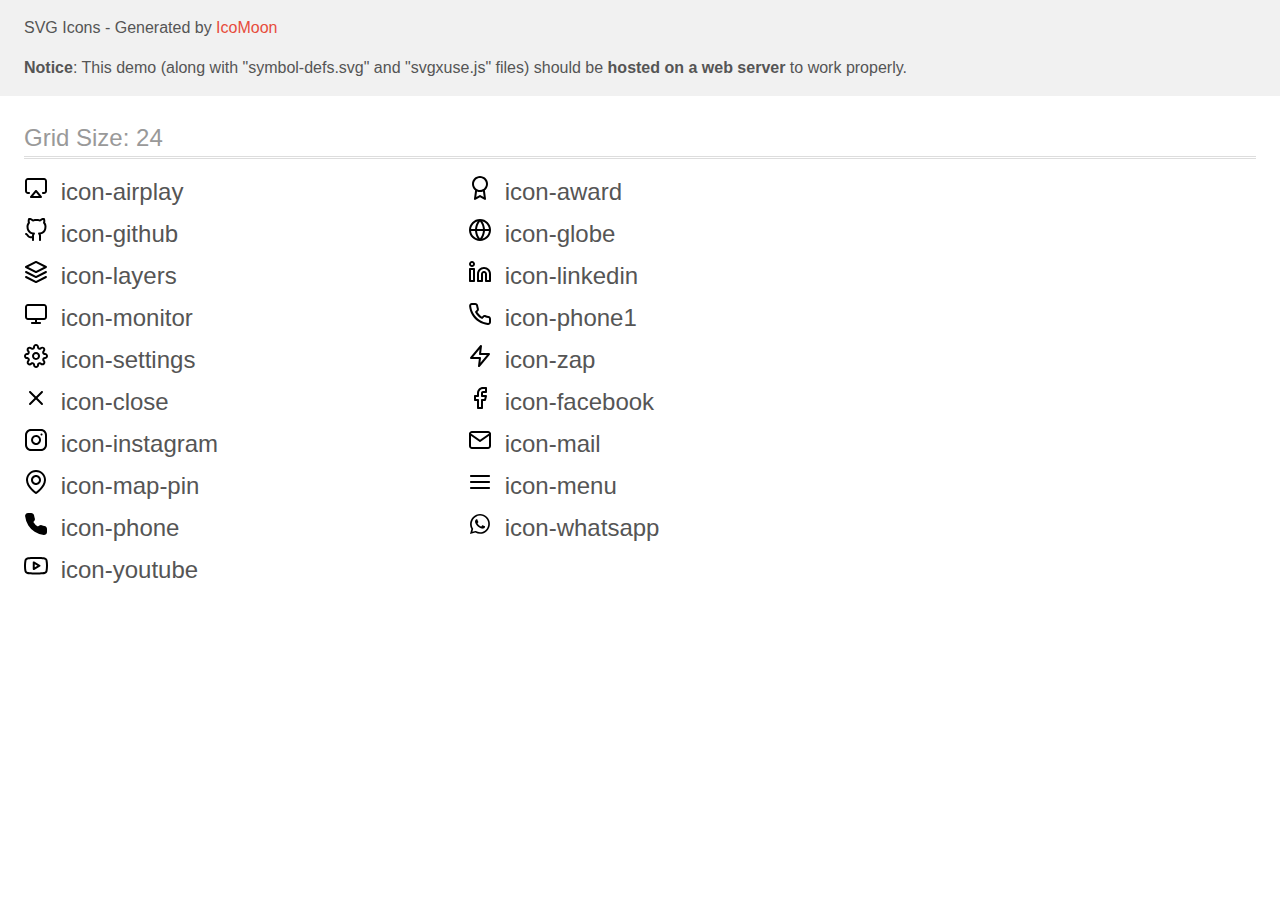
<file: assets/demo-external-svg.html>
<!doctype html>
<html>
<head>
    <title>IcoMoon - SVG Icons</title>
    <meta charset="utf-8">
    <meta name="viewport" content="width=device-width, initial-scale=1">
    <link rel="stylesheet" href="demo-files/demo.css">
    <link rel="stylesheet" href="style.css">
</head>
<body>
<header class="bgc1 clearfix">
<div class="mhl">
    <p>SVG Icons - Generated by <a href="https://icomoon.io/app">IcoMoon</a></p><p><strong>Notice</strong>: This demo (along with "symbol-defs.svg" and "svgxuse.js" files) should be <b>hosted on a web server</b> to work properly.</p>
</div>
</header>
    <div class="clearfix mhl ptl">
        <h1 class="mvm mtn fgc1">Grid Size: 24</h1>
        <div class="glyph fs1">
            <div class="clearfix pbs">
                <svg class="icon icon-airplay"><use xlink:href="symbol-defs.svg#icon-airplay"></use></svg><span class="name"> icon-airplay</span>
            </div>
        </div>
        <div class="glyph fs1">
            <div class="clearfix pbs">
                <svg class="icon icon-award"><use xlink:href="symbol-defs.svg#icon-award"></use></svg><span class="name"> icon-award</span>
            </div>
        </div>
        <div class="glyph fs1">
            <div class="clearfix pbs">
                <svg class="icon icon-github"><use xlink:href="symbol-defs.svg#icon-github"></use></svg><span class="name"> icon-github</span>
            </div>
        </div>
        <div class="glyph fs1">
            <div class="clearfix pbs">
                <svg class="icon icon-globe"><use xlink:href="symbol-defs.svg#icon-globe"></use></svg><span class="name"> icon-globe</span>
            </div>
        </div>
        <div class="glyph fs1">
            <div class="clearfix pbs">
                <svg class="icon icon-layers"><use xlink:href="symbol-defs.svg#icon-layers"></use></svg><span class="name"> icon-layers</span>
            </div>
        </div>
        <div class="glyph fs1">
            <div class="clearfix pbs">
                <svg class="icon icon-linkedin"><use xlink:href="symbol-defs.svg#icon-linkedin"></use></svg><span class="name"> icon-linkedin</span>
            </div>
        </div>
        <div class="glyph fs1">
            <div class="clearfix pbs">
                <svg class="icon icon-monitor"><use xlink:href="symbol-defs.svg#icon-monitor"></use></svg><span class="name"> icon-monitor</span>
            </div>
        </div>
        <div class="glyph fs1">
            <div class="clearfix pbs">
                <svg class="icon icon-phone1"><use xlink:href="symbol-defs.svg#icon-phone1"></use></svg><span class="name"> icon-phone1</span>
            </div>
        </div>
        <div class="glyph fs1">
            <div class="clearfix pbs">
                <svg class="icon icon-settings"><use xlink:href="symbol-defs.svg#icon-settings"></use></svg><span class="name"> icon-settings</span>
            </div>
        </div>
        <div class="glyph fs1">
            <div class="clearfix pbs">
                <svg class="icon icon-zap"><use xlink:href="symbol-defs.svg#icon-zap"></use></svg><span class="name"> icon-zap</span>
            </div>
        </div>
        <div class="glyph fs1">
            <div class="clearfix pbs">
                <svg class="icon icon-close"><use xlink:href="symbol-defs.svg#icon-close"></use></svg><span class="name"> icon-close</span>
            </div>
        </div>
        <div class="glyph fs1">
            <div class="clearfix pbs">
                <svg class="icon icon-facebook"><use xlink:href="symbol-defs.svg#icon-facebook"></use></svg><span class="name"> icon-facebook</span>
            </div>
        </div>
        <div class="glyph fs1">
            <div class="clearfix pbs">
                <svg class="icon icon-instagram"><use xlink:href="symbol-defs.svg#icon-instagram"></use></svg><span class="name"> icon-instagram</span>
            </div>
        </div>
        <div class="glyph fs1">
            <div class="clearfix pbs">
                <svg class="icon icon-mail"><use xlink:href="symbol-defs.svg#icon-mail"></use></svg><span class="name"> icon-mail</span>
            </div>
        </div>
        <div class="glyph fs1">
            <div class="clearfix pbs">
                <svg class="icon icon-map-pin"><use xlink:href="symbol-defs.svg#icon-map-pin"></use></svg><span class="name"> icon-map-pin</span>
            </div>
        </div>
        <div class="glyph fs1">
            <div class="clearfix pbs">
                <svg class="icon icon-menu"><use xlink:href="symbol-defs.svg#icon-menu"></use></svg><span class="name"> icon-menu</span>
            </div>
        </div>
        <div class="glyph fs1">
            <div class="clearfix pbs">
                <svg class="icon icon-phone"><use xlink:href="symbol-defs.svg#icon-phone"></use></svg><span class="name"> icon-phone</span>
            </div>
        </div>
        <div class="glyph fs1">
            <div class="clearfix pbs">
                <svg class="icon icon-whatsapp"><use xlink:href="symbol-defs.svg#icon-whatsapp"></use></svg><span class="name"> icon-whatsapp</span>
            </div>
        </div>
        <div class="glyph fs1">
            <div class="clearfix pbs">
                <svg class="icon icon-youtube"><use xlink:href="symbol-defs.svg#icon-youtube"></use></svg><span class="name"> icon-youtube</span>
            </div>
        </div>
  </div>
<script defer src="svgxuse.js"></script>
</body>
</html>
</file>
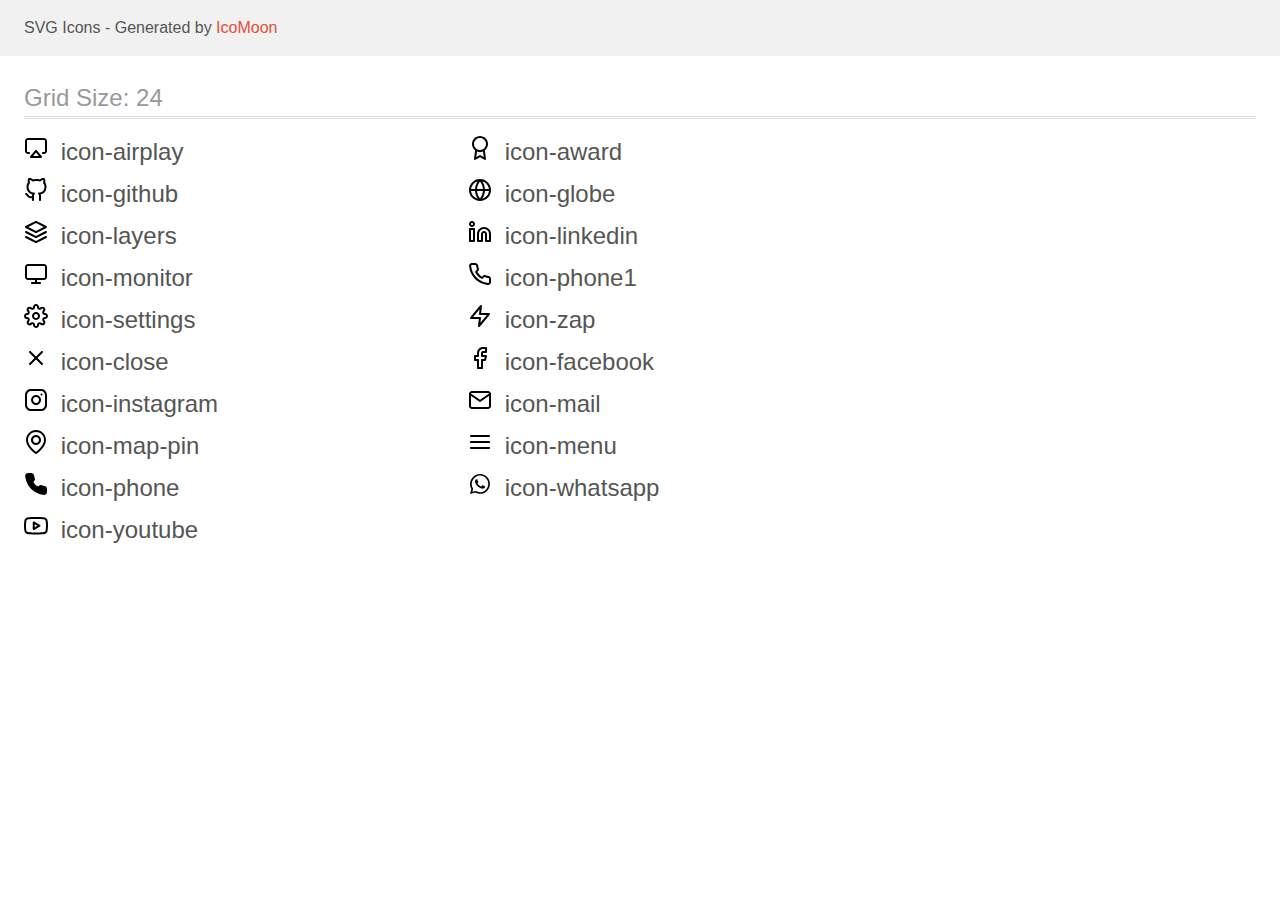
<file: assets/demo.html>
<!doctype html>
<html>
<head>
    <title>IcoMoon - SVG Icons</title>
    <meta charset="utf-8">
    <meta name="viewport" content="width=device-width, initial-scale=1">
    <link rel="stylesheet" href="demo-files/demo.css">
    <link rel="stylesheet" href="style.css">
</head>
<body>
<svg aria-hidden="true" style="position: absolute; width: 0; height: 0; overflow: hidden;" version="1.1" xmlns="http://www.w3.org/2000/svg" xmlns:xlink="http://www.w3.org/1999/xlink">
<defs>
<symbol id="icon-airplay" viewBox="0 0 24 24">
<path d="M5 16h-1c-0.276 0-0.525-0.111-0.707-0.293s-0.293-0.431-0.293-0.707v-10c0-0.276 0.111-0.525 0.293-0.707s0.431-0.293 0.707-0.293h16c0.276 0 0.525 0.111 0.707 0.293s0.293 0.431 0.293 0.707v10c0 0.276-0.111 0.525-0.293 0.707s-0.431 0.293-0.707 0.293h-1c-0.552 0-1 0.448-1 1s0.448 1 1 1h1c0.828 0 1.58-0.337 2.121-0.879s0.879-1.293 0.879-2.121v-10c0-0.828-0.337-1.58-0.879-2.121s-1.293-0.879-2.121-0.879h-16c-0.828 0-1.58 0.337-2.121 0.879s-0.879 1.293-0.879 2.121v10c0 0.828 0.337 1.58 0.879 2.121s1.293 0.879 2.121 0.879h1c0.552 0 1-0.448 1-1s-0.448-1-1-1zM12.768 14.36c-0.035-0.043-0.079-0.087-0.128-0.128-0.424-0.354-1.055-0.296-1.408 0.128l-5 6c-0.144 0.172-0.232 0.396-0.232 0.64 0 0.552 0.448 1 1 1h10c0.225 0.001 0.453-0.075 0.64-0.232 0.424-0.354 0.482-0.984 0.128-1.408zM12 16.562l2.865 3.438h-5.73z"></path>
</symbol>
<symbol id="icon-award" viewBox="0 0 24 24">
<path d="M14.986 15.424l0.75 5.652-3.221-1.933c-0.311-0.184-0.703-0.196-1.029 0l-3.221 1.933 0.751-5.651c0.921 0.371 1.929 0.575 2.984 0.575s2.063-0.205 2.986-0.576zM15.332 12.991c-0.058 0.030-0.113 0.065-0.163 0.105-0.92 0.573-2.005 0.904-3.169 0.904-1.657 0-3.156-0.67-4.243-1.757s-1.757-2.586-1.757-4.243 0.67-3.156 1.757-4.243 2.586-1.757 4.243-1.757 3.156 0.67 4.243 1.757 1.757 2.586 1.757 4.243-0.67 3.156-1.757 4.243c-0.278 0.278-0.583 0.529-0.911 0.748zM7.14 14.355l-1.131 8.513c-0.073 0.547 0.312 1.050 0.86 1.123 0.234 0.031 0.461-0.022 0.646-0.134l4.485-2.691 4.486 2.691c0.474 0.284 1.088 0.131 1.372-0.343 0.122-0.203 0.163-0.431 0.134-0.646l-1.13-8.515c0.28-0.215 0.546-0.448 0.795-0.697 1.446-1.446 2.343-3.447 2.343-5.656s-0.897-4.21-2.343-5.657-3.448-2.343-5.657-2.343-4.21 0.897-5.657 2.343-2.343 3.448-2.343 5.657 0.897 4.21 2.343 5.657c0.25 0.25 0.516 0.483 0.796 0.698z"></path>
</symbol>
<symbol id="icon-github" viewBox="0 0 24 24">
<path d="M8.713 18.042c-1.268 0.38-2.060 0.335-2.583 0.17-0.231-0.073-0.431-0.176-0.614-0.302-0.411-0.284-0.727-0.675-1.119-1.172-0.356-0.451-0.85-1.107-1.551-1.476-0.185-0.098-0.386-0.177-0.604-0.232-0.536-0.134-1.079 0.192-1.213 0.728s0.192 1.079 0.728 1.213c0.074 0.023 0.155 0.060 0.155 0.060 0.252 0.133 0.487 0.404 0.914 0.946 0.366 0.464 0.856 1.098 1.553 1.579 0.332 0.229 0.711 0.426 1.149 0.564 1.015 0.321 2.236 0.296 3.76-0.162 0.529-0.159 0.829-0.716 0.67-1.245s-0.716-0.829-1.245-0.67zM17 22v-3.792c0.052-0.684-0.056-1.343-0.292-1.942 0.777-0.171 1.563-0.427 2.297-0.823 2.083-1.124 3.496-3.242 3.496-6.923 0-1.503-0.516-2.887-1.379-3.981 0.355-1.345 0.226-2.726-0.293-3.933-0.122-0.283-0.359-0.482-0.634-0.564-0.357-0.106-1.732-0.309-4.373 1.362-2.273-0.541-4.557-0.509-6.646-0.002-2.639-1.669-4.013-1.466-4.37-1.36-0.296 0.088-0.521 0.3-0.635 0.565-0.554 1.292-0.624 2.672-0.292 3.932-0.93 1.178-1.387 2.601-1.379 4.017 0 3.622 1.389 5.723 3.441 6.859 0.752 0.416 1.56 0.685 2.357 0.867-0.185 0.468-0.286 0.961-0.304 1.456-0.005 0.141-0.003 0.283 0.005 0.424l0.001 3.838c0 0.552 0.448 1 1 1s1-0.448 1-1v-3.87c0-0.021-0.001-0.045-0.002-0.069-0.006-0.084-0.007-0.168-0.004-0.252 0.020-0.568 0.241-1.126 0.665-1.564 0.145-0.149 0.246-0.347 0.274-0.572 0.068-0.548-0.321-1.048-0.869-1.116-0.34-0.042-0.677-0.094-1.006-0.159-0.79-0.156-1.518-0.385-2.147-0.733-1.305-0.723-2.391-2.071-2.41-5.042 0.013-1.241 0.419-2.319 1.224-3.165 0.257-0.273 0.35-0.671 0.212-1.040-0.28-0.748-0.341-1.58-0.14-2.392 0.491 0.107 1.354 0.416 2.647 1.282 0.235 0.157 0.533 0.214 0.825 0.133 1.997-0.557 4.242-0.602 6.47 0.002 0.271 0.073 0.569 0.033 0.818-0.135 1.293-0.866 2.156-1.175 2.647-1.282 0.189 0.766 0.157 1.595-0.141 2.392-0.129 0.352-0.058 0.755 0.213 1.040 0.758 0.795 1.224 1.872 1.224 3.060 0 3.075-1.114 4.445-2.445 5.163-0.623 0.336-1.343 0.555-2.123 0.7-0.322 0.060-0.651 0.106-0.983 0.143-0.21 0.023-0.418 0.114-0.584 0.275-0.397 0.384-0.408 1.017-0.024 1.414 0.067 0.070 0.13 0.143 0.188 0.22 0.34 0.449 0.521 1.015 0.474 1.617 0 0.024-0.001 0.051-0.003 0.078v3.872c0 0.552 0.448 1 1 1s1-0.448 1-1z"></path>
</symbol>
<symbol id="icon-globe" viewBox="0 0 24 24">
<path d="M16.951 11c-0.214-2.69-1.102-5.353-2.674-7.71 1.57 0.409 2.973 1.232 4.087 2.346 1.408 1.408 2.351 3.278 2.581 5.364zM14.279 20.709c1.483-2.226 2.437-4.853 2.669-7.709h3.997c-0.23 2.086-1.173 3.956-2.581 5.364-1.113 1.113-2.516 1.936-4.085 2.345zM7.049 13c0.214 2.69 1.102 5.353 2.674 7.71-1.57-0.409-2.973-1.232-4.087-2.346-1.408-1.408-2.351-3.278-2.581-5.364zM9.721 3.291c-1.482 2.226-2.436 4.853-2.669 7.709h-3.997c0.23-2.086 1.173-3.956 2.581-5.364 1.114-1.113 2.516-1.936 4.085-2.345zM12.004 1c0 0 0 0 0 0-3.044 0.001-5.794 1.233-7.782 3.222-1.99 1.989-3.222 4.741-3.222 7.778s1.232 5.789 3.222 7.778c1.988 1.989 4.738 3.221 7.774 3.222 0 0 0 0 0 0 3.044-0.001 5.793-1.233 7.782-3.222 1.99-1.989 3.222-4.741 3.222-7.778s-1.232-5.789-3.222-7.778c-1.988-1.989-4.738-3.221-7.774-3.222zM14.946 13c-0.252 2.788-1.316 5.36-2.945 7.451-1.729-2.221-2.706-4.818-2.945-7.451zM11.999 3.549c1.729 2.221 2.706 4.818 2.945 7.451h-5.89c0.252-2.788 1.316-5.36 2.945-7.451z"></path>
</symbol>
<symbol id="icon-layers" viewBox="0 0 24 24">
<path d="M12 3.118l7.764 3.882-7.764 3.882-7.764-3.882zM11.553 1.106l-10 5c-0.494 0.247-0.694 0.847-0.447 1.341 0.101 0.203 0.261 0.356 0.447 0.447l10 5c0.292 0.146 0.62 0.136 0.894 0l10-5c0.494-0.247 0.694-0.848 0.447-1.342-0.101-0.202-0.262-0.355-0.447-0.447l-10-5c-0.292-0.146-0.62-0.136-0.894 0zM1.553 17.894l10 5c0.292 0.146 0.62 0.136 0.894 0l10-5c0.494-0.247 0.694-0.848 0.447-1.342s-0.848-0.694-1.342-0.447l-9.552 4.777-9.553-4.776c-0.494-0.247-1.095-0.047-1.342 0.447s-0.047 1.095 0.447 1.342zM1.553 12.894l10 5c0.292 0.146 0.62 0.136 0.894 0l10-5c0.494-0.247 0.694-0.848 0.447-1.342s-0.848-0.694-1.342-0.447l-9.552 4.777-9.553-4.776c-0.494-0.247-1.095-0.047-1.342 0.447s-0.047 1.095 0.447 1.342z"></path>
</symbol>
<symbol id="icon-linkedin" viewBox="0 0 24 24">
<path d="M16 7c-1.933 0-3.684 0.785-4.95 2.050s-2.050 3.017-2.050 4.95v7c0 0.552 0.448 1 1 1h4c0.552 0 1-0.448 1-1v-7c0-0.276 0.111-0.525 0.293-0.707s0.431-0.293 0.707-0.293 0.525 0.111 0.707 0.293 0.293 0.431 0.293 0.707v7c0 0.552 0.448 1 1 1h4c0.552 0 1-0.448 1-1v-7c0-1.933-0.785-3.684-2.050-4.95s-3.017-2.050-4.95-2.050zM16 9c1.381 0 2.63 0.559 3.536 1.464s1.464 2.155 1.464 3.536v6h-2v-6c0-0.828-0.337-1.58-0.879-2.121s-1.293-0.879-2.121-0.879-1.58 0.337-2.121 0.879-0.879 1.293-0.879 2.121v6h-2v-6c0-1.381 0.559-2.63 1.464-3.536s2.155-1.464 3.536-1.464zM2 8c-0.552 0-1 0.448-1 1v12c0 0.552 0.448 1 1 1h4c0.552 0 1-0.448 1-1v-12c0-0.552-0.448-1-1-1zM3 10h2v10h-2zM7 4c0-0.828-0.337-1.58-0.879-2.121s-1.293-0.879-2.121-0.879-1.58 0.337-2.121 0.879-0.879 1.293-0.879 2.121 0.337 1.58 0.879 2.121 1.293 0.879 2.121 0.879 1.58-0.337 2.121-0.879 0.879-1.293 0.879-2.121zM5 4c0 0.276-0.111 0.525-0.293 0.707s-0.431 0.293-0.707 0.293-0.525-0.111-0.707-0.293-0.293-0.431-0.293-0.707 0.111-0.525 0.293-0.707 0.431-0.293 0.707-0.293 0.525 0.111 0.707 0.293 0.293 0.431 0.293 0.707z"></path>
</symbol>
<symbol id="icon-monitor" viewBox="0 0 24 24">
<path d="M12 16h-8c-0.276 0-0.525-0.111-0.707-0.293s-0.293-0.431-0.293-0.707v-10c0-0.276 0.111-0.525 0.293-0.707s0.431-0.293 0.707-0.293h16c0.276 0 0.525 0.111 0.707 0.293s0.293 0.431 0.293 0.707v10c0 0.276-0.111 0.525-0.293 0.707s-0.431 0.293-0.707 0.293zM11 18v2h-3c-0.552 0-1 0.448-1 1s0.448 1 1 1h8c0.552 0 1-0.448 1-1s-0.448-1-1-1h-3v-2h7c0.828 0 1.58-0.337 2.121-0.879s0.879-1.293 0.879-2.121v-10c0-0.828-0.337-1.58-0.879-2.121s-1.293-0.879-2.121-0.879h-16c-0.828 0-1.58 0.337-2.121 0.879s-0.879 1.293-0.879 2.121v10c0 0.828 0.337 1.58 0.879 2.121s1.293 0.879 2.121 0.879z"></path>
</symbol>
<symbol id="icon-phone1" viewBox="0 0 24 24">
<path d="M23 16.92c0.016-0.714-0.236-1.404-0.673-1.943-0.46-0.566-1.129-0.967-1.925-1.080-0.8-0.098-1.695-0.314-2.586-0.646-0.433-0.159-0.893-0.218-1.344-0.174-0.663 0.064-1.307 0.349-1.819 0.855l-0.72 0.72c-1.77-1.117-3.36-2.667-4.583-4.589l0.726-0.726c0.322-0.33 0.563-0.726 0.707-1.156 0.212-0.632 0.214-1.336-0.039-2.011-0.289-0.753-0.518-1.644-0.644-2.595-0.104-0.714-0.456-1.345-0.963-1.804-0.539-0.486-1.256-0.779-2.027-0.771h-2.996c-0.088 0-0.182 0.004-0.273 0.012-0.824 0.075-1.542 0.478-2.033 1.066s-0.758 1.367-0.683 2.199c0.3 3.076 1.365 6.243 3.216 9.102 1.502 2.413 3.648 4.623 6.298 6.306 2.568 1.697 5.684 2.862 9.086 3.231 0.092 0.009 0.191 0.013 0.288 0.013 0.828-0.003 1.578-0.343 2.118-0.887s0.873-1.297 0.87-2.121zM21 16.92v3c0.001 0.28-0.109 0.53-0.29 0.712s-0.429 0.295-0.706 0.296c-3.149-0.336-5.961-1.391-8.263-2.912-2.428-1.543-4.359-3.537-5.702-5.694-1.697-2.62-2.655-5.481-2.924-8.238-0.024-0.268 0.064-0.526 0.229-0.724s0.403-0.33 0.678-0.355l3.088-0.005c0.271-0.003 0.507 0.094 0.687 0.256 0.17 0.154 0.288 0.366 0.323 0.608 0.142 1.072 0.408 2.117 0.757 3.025 0.081 0.216 0.080 0.447 0.010 0.658-0.049 0.145-0.131 0.281-0.242 0.395l-1.262 1.261c-0.324 0.324-0.379 0.814-0.162 1.201 1.584 2.785 3.839 4.957 6.381 6.378 0.397 0.222 0.882 0.144 1.195-0.166l1.27-1.27c0.166-0.164 0.377-0.257 0.598-0.279 0.152-0.015 0.31 0.005 0.459 0.060 1.022 0.381 2.070 0.636 3.034 0.754 0.241 0.034 0.462 0.166 0.615 0.355 0.147 0.181 0.231 0.412 0.226 0.682z"></path>
</symbol>
<symbol id="icon-settings" viewBox="0 0 24 24">
<path d="M16 12c0-1.104-0.449-2.106-1.172-2.828s-1.724-1.172-2.828-1.172-2.106 0.449-2.828 1.172-1.172 1.724-1.172 2.828 0.449 2.106 1.172 2.828 1.724 1.172 2.828 1.172 2.106-0.449 2.828-1.172 1.172-1.724 1.172-2.828zM14 12c0 0.553-0.223 1.051-0.586 1.414s-0.861 0.586-1.414 0.586-1.051-0.223-1.414-0.586-0.586-0.861-0.586-1.414 0.223-1.051 0.586-1.414 0.861-0.586 1.414-0.586 1.051 0.223 1.414 0.586 0.586 0.861 0.586 1.414zM20.315 15.404c0.046-0.105 0.112-0.191 0.192-0.257 0.112-0.092 0.251-0.146 0.403-0.147h0.090c0.828 0 1.58-0.337 2.121-0.879s0.879-1.293 0.879-2.121-0.337-1.58-0.879-2.121-1.293-0.879-2.121-0.879h-0.159c-0.11-0.001-0.215-0.028-0.308-0.076-0.127-0.066-0.23-0.172-0.292-0.312-0.003-0.029-0.004-0.059-0.004-0.089-0.024-0.055-0.040-0.111-0.049-0.168 0.020-0.334 0.077-0.454 0.168-0.547l0.062-0.062c0.585-0.586 0.878-1.356 0.877-2.122s-0.294-1.536-0.881-2.122c-0.586-0.585-1.356-0.878-2.122-0.877s-1.536 0.294-2.12 0.879l-0.046 0.046c-0.083 0.080-0.183 0.136-0.288 0.166-0.14 0.039-0.291 0.032-0.438-0.033-0.101-0.044-0.187-0.11-0.253-0.19-0.092-0.112-0.146-0.251-0.147-0.403v-0.090c0-0.828-0.337-1.58-0.879-2.121s-1.293-0.879-2.121-0.879-1.58 0.337-2.121 0.879-0.879 1.293-0.879 2.121v0.159c-0.001 0.11-0.028 0.215-0.076 0.308-0.066 0.127-0.172 0.23-0.312 0.292-0.029 0.003-0.059 0.004-0.089 0.004-0.055 0.024-0.111 0.040-0.168 0.049-0.335-0.021-0.455-0.078-0.548-0.169l-0.062-0.062c-0.586-0.585-1.355-0.878-2.122-0.878s-1.535 0.294-2.122 0.882c-0.585 0.586-0.878 1.355-0.878 2.122s0.294 1.536 0.879 2.12l0.048 0.047c0.080 0.083 0.136 0.183 0.166 0.288 0.039 0.14 0.032 0.291-0.031 0.434-0.006 0.016-0.013 0.034-0.021 0.052-0.041 0.109-0.108 0.203-0.191 0.275-0.11 0.095-0.25 0.153-0.383 0.156h-0.090c-0.828 0-1.58 0.337-2.121 0.879s-0.879 1.294-0.879 2.122 0.337 1.58 0.879 2.121 1.293 0.879 2.121 0.879h0.159c0.11 0.001 0.215 0.028 0.308 0.076 0.128 0.067 0.233 0.174 0.296 0.321 0.024 0.055 0.040 0.111 0.049 0.168-0.020 0.334-0.077 0.454-0.168 0.547l-0.062 0.062c-0.585 0.586-0.878 1.356-0.877 2.122s0.294 1.536 0.881 2.122c0.586 0.585 1.356 0.878 2.122 0.877s1.536-0.294 2.12-0.879l0.047-0.048c0.083-0.080 0.183-0.136 0.288-0.166 0.14-0.039 0.291-0.032 0.434 0.031 0.016 0.006 0.034 0.013 0.052 0.021 0.109 0.041 0.203 0.108 0.275 0.191 0.095 0.11 0.153 0.25 0.156 0.383v0.092c0 0.828 0.337 1.58 0.879 2.121s1.293 0.879 2.121 0.879 1.58-0.337 2.121-0.879 0.879-1.293 0.879-2.121v-0.159c0.001-0.11 0.028-0.215 0.076-0.308 0.067-0.128 0.174-0.233 0.321-0.296 0.055-0.024 0.111-0.040 0.168-0.049 0.334 0.020 0.454 0.077 0.547 0.168l0.062 0.062c0.586 0.585 1.356 0.878 2.122 0.877s1.536-0.294 2.122-0.881c0.585-0.586 0.878-1.356 0.877-2.122s-0.294-1.536-0.879-2.12l-0.048-0.047c-0.080-0.083-0.136-0.183-0.166-0.288-0.039-0.14-0.032-0.291 0.031-0.434zM18.396 9.302c-0.012-0.201-0.038-0.297-0.076-0.382v0.080c0 0.043 0.003 0.084 0.008 0.125 0.021 0.060 0.043 0.119 0.068 0.177 0.004 0.090 0.005 0.091 0.005 0.092 0.249 0.581 0.684 1.030 1.208 1.303 0.371 0.193 0.785 0.298 1.211 0.303h0.18c0.276 0 0.525 0.111 0.707 0.293s0.293 0.431 0.293 0.707-0.111 0.525-0.293 0.707-0.431 0.293-0.707 0.293h-0.090c-0.637 0.003-1.22 0.228-1.675 0.603-0.323 0.266-0.581 0.607-0.75 0.993-0.257 0.582-0.288 1.21-0.127 1.782 0.119 0.423 0.341 0.814 0.652 1.136l0.072 0.073c0.196 0.196 0.294 0.45 0.294 0.707s-0.097 0.512-0.292 0.707c-0.197 0.197-0.451 0.295-0.709 0.295s-0.512-0.097-0.707-0.292l-0.061-0.061c-0.463-0.453-1.040-0.702-1.632-0.752-0.437-0.037-0.882 0.034-1.293 0.212-0.578 0.248-1.027 0.683-1.3 1.206-0.193 0.371-0.298 0.785-0.303 1.211v0.181c0 0.276-0.111 0.525-0.293 0.707s-0.43 0.292-0.706 0.292-0.525-0.111-0.707-0.293-0.293-0.431-0.293-0.707v-0.090c-0.015-0.66-0.255-1.242-0.644-1.692-0.284-0.328-0.646-0.585-1.058-0.744-0.575-0.247-1.193-0.274-1.756-0.116-0.423 0.119-0.814 0.341-1.136 0.652l-0.073 0.072c-0.196 0.196-0.45 0.294-0.707 0.294s-0.512-0.097-0.707-0.292c-0.197-0.197-0.295-0.451-0.295-0.709s0.097-0.512 0.292-0.707l0.061-0.061c0.453-0.463 0.702-1.040 0.752-1.632 0.037-0.437-0.034-0.882-0.212-1.293-0.248-0.578-0.683-1.027-1.206-1.3-0.371-0.193-0.785-0.298-1.211-0.303l-0.18 0.001c-0.276 0-0.525-0.111-0.707-0.293s-0.293-0.431-0.293-0.707 0.111-0.525 0.293-0.707 0.431-0.293 0.707-0.293h0.090c0.66-0.015 1.242-0.255 1.692-0.644 0.328-0.284 0.585-0.646 0.744-1.058 0.247-0.575 0.274-1.193 0.116-1.756-0.119-0.423-0.341-0.814-0.652-1.136l-0.073-0.073c-0.196-0.196-0.294-0.45-0.294-0.707s0.097-0.512 0.292-0.707c0.197-0.197 0.451-0.295 0.709-0.295s0.512 0.097 0.707 0.292l0.061 0.061c0.463 0.453 1.040 0.702 1.632 0.752 0.37 0.032 0.745-0.014 1.101-0.137 0.096-0.012 0.186-0.036 0.266-0.072-0.031 0.001-0.061 0.003-0.089 0.004-0.201 0.012-0.297 0.038-0.382 0.076h0.080c0.043 0 0.084-0.003 0.125-0.008 0.060-0.021 0.119-0.043 0.177-0.068 0.090-0.004 0.091-0.005 0.092-0.005 0.581-0.249 1.030-0.684 1.303-1.208 0.193-0.37 0.298-0.785 0.303-1.21v-0.181c0-0.276 0.111-0.525 0.293-0.707s0.431-0.293 0.707-0.293 0.525 0.111 0.707 0.293 0.293 0.431 0.293 0.707v0.090c0.003 0.637 0.228 1.22 0.603 1.675 0.266 0.323 0.607 0.581 0.996 0.751 0.578 0.255 1.206 0.286 1.778 0.125 0.423-0.119 0.814-0.341 1.136-0.652l0.073-0.072c0.196-0.196 0.45-0.294 0.707-0.294s0.512 0.097 0.707 0.292c0.197 0.197 0.295 0.451 0.295 0.709s-0.097 0.512-0.292 0.707l-0.061 0.061c-0.453 0.463-0.702 1.040-0.752 1.632-0.032 0.37 0.014 0.745 0.137 1.101 0.012 0.095 0.037 0.185 0.072 0.266-0.001-0.032-0.002-0.062-0.004-0.089z"></path>
</symbol>
<symbol id="icon-zap" viewBox="0 0 24 24">
<path d="M11.585 5.26l-0.577 4.616c0.033 0.716 0.465 1.124 0.992 1.124h6.865l-6.45 7.74 0.577-4.616c-0.033-0.716-0.465-1.124-0.992-1.124h-6.865zM12.232 1.36l-10 12c-0.354 0.424-0.296 1.055 0.128 1.408 0.187 0.157 0.415 0.233 0.64 0.232h7.867l-0.859 6.876c-0.069 0.548 0.32 1.048 0.868 1.116 0.349 0.044 0.678-0.098 0.892-0.352l10-12c0.354-0.424 0.296-1.055-0.128-1.408-0.187-0.157-0.415-0.233-0.64-0.232h-7.867l0.859-6.876c0.069-0.548-0.32-1.048-0.868-1.116-0.349-0.044-0.678 0.098-0.892 0.352z"></path>
</symbol>
<symbol id="icon-close" viewBox="0 0 24 24">
<path d="M18.707 5.293c0.39 0.391 0.39 1.024 0 1.414l-12 12c-0.391 0.39-1.024 0.39-1.414 0s-0.391-1.024 0-1.414l12-12c0.39-0.391 1.024-0.391 1.414 0z"></path>
<path d="M5.293 5.293c0.391-0.391 1.024-0.391 1.414 0l12 12c0.39 0.39 0.39 1.024 0 1.414s-1.024 0.39-1.414 0l-12-12c-0.391-0.391-0.391-1.024 0-1.414z"></path>
</symbol>
<symbol id="icon-facebook" viewBox="0 0 24 24">
<path d="M10.757 2.757c1.125-1.125 2.651-1.757 4.243-1.757h3c0.552 0 1 0.448 1 1v4c0 0.552-0.448 1-1 1h-3v2h3c0.308 0 0.599 0.142 0.788 0.385s0.257 0.559 0.182 0.858l-1 4c-0.111 0.445-0.511 0.758-0.97 0.758h-2v7c0 0.552-0.448 1-1 1h-4c-0.552 0-1-0.448-1-1v-7h-2c-0.552 0-1-0.448-1-1v-4c0-0.552 0.448-1 1-1h2v-2c0-1.591 0.632-3.117 1.757-4.243zM15 3c-1.061 0-2.078 0.421-2.828 1.172s-1.172 1.768-1.172 2.828v3c0 0.552-0.448 1-1 1h-2v2h2c0.552 0 1 0.448 1 1v7h2v-7c0-0.552 0.448-1 1-1h2.219l0.5-2h-2.719c-0.552 0-1-0.448-1-1v-3c0-0.53 0.211-1.039 0.586-1.414s0.884-0.586 1.414-0.586h2v-2h-2z"></path>
</symbol>
<symbol id="icon-instagram" viewBox="0 0 24 24">
<path d="M7 3c-2.209 0-4 1.791-4 4v10c0 2.209 1.791 4 4 4h10c2.209 0 4-1.791 4-4v-10c0-2.209-1.791-4-4-4h-10zM1 7c0-3.314 2.686-6 6-6h10c3.314 0 6 2.686 6 6v10c0 3.314-2.686 6-6 6h-10c-3.314 0-6-2.686-6-6v-10z"></path>
<path d="M12.483 8.989c-0.624-0.093-1.262 0.014-1.822 0.305s-1.014 0.75-1.298 1.314c-0.284 0.564-0.382 1.202-0.282 1.825s0.394 1.198 0.841 1.645c0.446 0.446 1.022 0.74 1.645 0.841s1.262 0.001 1.825-0.282c0.564-0.284 1.023-0.738 1.314-1.298s0.397-1.198 0.305-1.822c-0.094-0.637-0.391-1.226-0.846-1.681s-1.045-0.752-1.681-0.846zM9.74 7.519c0.933-0.484 1.996-0.662 3.036-0.508 1.061 0.157 2.043 0.652 2.802 1.41s1.253 1.741 1.41 2.802c0.154 1.040-0.023 2.103-0.508 3.036s-1.251 1.691-2.19 2.163c-0.939 0.473-2.004 0.637-3.042 0.47s-1.998-0.657-2.741-1.401c-0.744-0.744-1.234-1.703-1.401-2.741s-0.003-2.103 0.47-3.042c0.473-0.939 1.23-1.706 2.163-2.19z"></path>
<path d="M16.5 6.5c0-0.552 0.448-1 1-1h0.010c0.552 0 1 0.448 1 1s-0.448 1-1 1h-0.010c-0.552 0-1-0.448-1-1z"></path>
</symbol>
<symbol id="icon-mail" viewBox="0 0 24 24">
<path d="M4 5c-0.548 0-1 0.452-1 1v12c0 0.548 0.452 1 1 1h16c0.548 0 1-0.452 1-1v-12c0-0.548-0.452-1-1-1h-16zM1 6c0-1.652 1.348-3 3-3h16c1.652 0 3 1.348 3 3v12c0 1.652-1.348 3-3 3h-16c-1.652 0-3-1.348-3-3v-12z"></path>
<path d="M1.181 5.427c0.317-0.452 0.94-0.562 1.393-0.246l9.427 6.599 9.426-6.599c0.453-0.317 1.076-0.207 1.393 0.246s0.207 1.076-0.246 1.393l-10 7c-0.344 0.241-0.803 0.241-1.147 0l-10-7c-0.452-0.317-0.562-0.94-0.246-1.393z"></path>
</symbol>
<symbol id="icon-map-pin" viewBox="0 0 24 24">
<path d="M12 2c-2.122 0-4.157 0.843-5.657 2.343s-2.343 3.535-2.343 5.657c0 3.098 2.016 6.104 4.226 8.437 1.085 1.145 2.173 2.082 2.991 2.733 0.304 0.243 0.57 0.444 0.783 0.602 0.213-0.157 0.479-0.359 0.783-0.602 0.818-0.651 1.906-1.589 2.991-2.733 2.21-2.333 4.226-5.339 4.226-8.437 0-2.122-0.843-4.157-2.343-5.657s-3.535-2.343-5.657-2.343zM12 23c-0.555 0.832-0.555 0.832-0.555 0.832l-0.003-0.002-0.007-0.005-0.023-0.015c-0.020-0.013-0.047-0.032-0.083-0.057-0.071-0.049-0.173-0.121-0.302-0.214-0.257-0.186-0.621-0.457-1.057-0.804-0.869-0.692-2.031-1.693-3.197-2.923-2.29-2.417-4.774-5.911-4.774-9.813 0-2.652 1.054-5.196 2.929-7.071s4.419-2.929 7.071-2.929c2.652 0 5.196 1.054 7.071 2.929s2.929 4.419 2.929 7.071c0 3.902-2.484 7.396-4.774 9.813-1.165 1.23-2.327 2.23-3.197 2.923-0.436 0.347-0.8 0.618-1.057 0.804-0.129 0.093-0.231 0.165-0.302 0.214-0.036 0.025-0.063 0.044-0.083 0.057l-0.023 0.015-0.007 0.005-0.002 0.001c-0 0-0.001 0.001-0.556-0.831zM12 23l0.555 0.832c-0.336 0.224-0.774 0.224-1.11-0l0.555-0.832z"></path>
<path d="M17 10c0-2.761-2.239-5-5-5s-5 2.239-5 5c0 2.761 2.239 5 5 5s5-2.239 5-5zM15 10c0 1.657-1.343 3-3 3s-3-1.343-3-3c0-1.657 1.343-3 3-3s3 1.343 3 3z"></path>
</symbol>
<symbol id="icon-menu" viewBox="0 0 24 24">
<path d="M2 12c0-0.552 0.448-1 1-1h18c0.552 0 1 0.448 1 1s-0.448 1-1 1h-18c-0.552 0-1-0.448-1-1z"></path>
<path d="M2 6c0-0.552 0.448-1 1-1h18c0.552 0 1 0.448 1 1s-0.448 1-1 1h-18c-0.552 0-1-0.448-1-1z"></path>
<path d="M2 18c0-0.552 0.448-1 1-1h18c0.552 0 1 0.448 1 1s-0.448 1-1 1h-18c-0.552 0-1-0.448-1-1z"></path>
</symbol>
<symbol id="icon-phone" viewBox="0 0 24 24">
<path stroke-linejoin="round" stroke-linecap="round" stroke-miterlimit="4" stroke-width="2" d="M22 16.92v3c0.001 0.279-0.056 0.554-0.168 0.809s-0.275 0.484-0.48 0.672c-0.205 0.188-0.447 0.332-0.711 0.421s-0.543 0.122-0.821 0.097c-3.077-0.334-6.033-1.386-8.63-3.070-2.416-1.535-4.465-3.584-6-6-1.69-2.609-2.742-5.579-3.070-8.67-0.025-0.277 0.008-0.555 0.096-0.818s0.231-0.505 0.418-0.71c0.187-0.205 0.415-0.369 0.669-0.481s0.529-0.17 0.806-0.171h3c0.485-0.005 0.956 0.167 1.324 0.484s0.608 0.756 0.676 1.236c0.127 0.96 0.361 1.903 0.7 2.81 0.135 0.358 0.164 0.747 0.084 1.121s-0.265 0.717-0.534 0.989l-1.27 1.27c1.424 2.504 3.496 4.576 6 6l1.27-1.27c0.272-0.269 0.615-0.454 0.989-0.534s0.763-0.051 1.121 0.084c0.907 0.339 1.85 0.573 2.81 0.7 0.486 0.069 0.929 0.313 1.246 0.687s0.486 0.852 0.474 1.342z"></path>
</symbol>
<symbol id="icon-whatsapp" viewBox="0 0 24 24">
<path d="M16.6 14c-0.2-0.1-1.5-0.7-1.7-0.8s-0.4-0.1-0.6 0.1c-0.2 0.2-0.6 0.8-0.8 1-0.1 0.2-0.3 0.2-0.5 0.1-0.7-0.3-1.4-0.7-2-1.2-0.5-0.5-1-1.1-1.4-1.7-0.1-0.2 0-0.4 0.1-0.5s0.2-0.3 0.4-0.4c0.1-0.1 0.2-0.3 0.2-0.4 0.1-0.1 0.1-0.3 0-0.4s-0.6-1.3-0.8-1.8c-0.1-0.7-0.3-0.7-0.5-0.7-0.1 0-0.3 0-0.5 0s-0.5 0.2-0.6 0.3c-0.6 0.6-0.9 1.3-0.9 2.1 0.1 0.9 0.4 1.8 1 2.6 1.1 1.6 2.5 2.9 4.2 3.7 0.5 0.2 0.9 0.4 1.4 0.5 0.5 0.2 1 0.2 1.6 0.1 0.7-0.1 1.3-0.6 1.7-1.2 0.2-0.4 0.2-0.8 0.1-1.2 0 0-0.2-0.1-0.4-0.2zM19.1 4.9c-3.9-3.9-10.2-3.9-14.1 0-3.2 3.2-3.8 8.1-1.6 12l-1.4 5.1 5.3-1.4c1.5 0.8 3.1 1.2 4.7 1.2 5.5 0 9.9-4.4 9.9-9.9 0.1-2.6-1-5.1-2.8-7zM16.4 18.9c-1.3 0.8-2.8 1.3-4.4 1.3-1.5 0-2.9-0.4-4.2-1.1l-0.3-0.2-3.1 0.8 0.8-3-0.2-0.3c-2.4-4-1.2-9 2.7-11.5s8.9-1.2 11.3 2.6c2.4 3.9 1.3 9-2.6 11.4z"></path>
</symbol>
<symbol id="icon-youtube" viewBox="0 0 24 24">
<path d="M12 3c0 0 0 0 0 1v1l-0.075 0c-0.050 0-0.124 0-0.219 0.001-0.19 0.001-0.463 0.003-0.797 0.006-0.668 0.007-1.575 0.021-2.534 0.050-0.961 0.029-1.966 0.071-2.833 0.134-0.888 0.065-1.548 0.146-1.877 0.233-0.299 0.086-0.57 0.248-0.786 0.471-0.211 0.218-0.363 0.486-0.442 0.778-0.3 1.674-0.446 3.371-0.438 5.071l0 0.011c-0.011 1.707 0.135 3.412 0.434 5.092 0.087 0.278 0.24 0.53 0.447 0.735 0.217 0.215 0.485 0.37 0.78 0.451 0.327 0.087 0.989 0.169 1.881 0.234 0.866 0.063 1.872 0.106 2.833 0.134 0.959 0.029 1.866 0.043 2.534 0.050 0.334 0.003 0.607 0.005 0.797 0.006 0.095 0 0.169 0.001 0.219 0.001h0.151c0.050-0 0.124-0 0.219-0.001 0.19-0.001 0.463-0.003 0.797-0.006 0.668-0.007 1.575-0.021 2.534-0.050 0.961-0.029 1.966-0.071 2.833-0.134 0.888-0.065 1.548-0.146 1.877-0.233 0.299-0.086 0.57-0.248 0.786-0.471 0.211-0.218 0.363-0.486 0.441-0.778 0.297-1.661 0.444-3.345 0.438-5.033v-0.010c0.011-1.713-0.136-3.424-0.438-5.11-0.078-0.293-0.23-0.56-0.441-0.778-0.214-0.221-0.481-0.382-0.776-0.468-0.34-0.080-1.002-0.154-1.881-0.212-0.868-0.058-1.875-0.097-2.836-0.123-0.96-0.026-1.868-0.039-2.536-0.046-0.334-0.003-0.607-0.005-0.797-0.006l-0.295-0.001v-1c0-1-0-1-0-1l0.080 0c0.051 0 0.127 0 0.224 0.001 0.193 0.001 0.47 0.002 0.808 0.006 0.676 0.007 1.596 0.020 2.571 0.046 0.974 0.026 2.010 0.066 2.915 0.127 0.88 0.059 1.714 0.141 2.24 0.269 0.012 0.003 0.023 0.006 0.035 0.009 0.64 0.181 1.221 0.528 1.684 1.005s0.792 1.069 0.954 1.714c0.005 0.022 0.010 0.043 0.014 0.065 0.328 1.818 0.487 3.662 0.476 5.509 0.006 1.819-0.153 3.636-0.476 5.426-0.004 0.022-0.009 0.044-0.014 0.065-0.162 0.645-0.491 1.237-0.954 1.714s-1.044 0.824-1.684 1.005l-0.014 0.004c-0.534 0.143-1.376 0.233-2.255 0.297-0.907 0.066-1.945 0.11-2.919 0.139-0.976 0.029-1.896 0.043-2.572 0.051-0.338 0.004-0.616 0.005-0.809 0.006-0.097 0-0.172 0.001-0.224 0.001l-0.079 0-0.080-0c-0.052-0-0.127-0-0.224-0.001-0.193-0.001-0.471-0.003-0.809-0.006-0.676-0.007-1.596-0.022-2.572-0.051-0.974-0.029-2.011-0.073-2.919-0.139-0.879-0.064-1.721-0.154-2.255-0.297l-0.006-0.001c-0.627-0.172-1.199-0.502-1.661-0.959s-0.798-1.026-0.976-1.651c-0.009-0.032-0.017-0.064-0.022-0.096-0.328-1.818-0.487-3.661-0.476-5.508-0.009-1.833 0.151-3.663 0.476-5.467 0.004-0.022 0.009-0.044 0.014-0.065 0.162-0.645 0.49-1.237 0.954-1.714s1.044-0.824 1.684-1.005l0.014-0.004c0.534-0.143 1.376-0.233 2.255-0.297 0.907-0.066 1.945-0.11 2.919-0.139 0.976-0.029 1.896-0.043 2.572-0.051 0.338-0.004 0.616-0.005 0.809-0.006 0.097-0 0.172-0.001 0.224-0.001l0.080-0z"></path>
<path d="M9.247 7.616c0.308-0.179 0.688-0.181 0.997-0.005l5.75 3.27c0.313 0.178 0.506 0.51 0.506 0.869s-0.193 0.692-0.506 0.869l-5.75 3.27c-0.309 0.176-0.689 0.174-0.997-0.005s-0.497-0.508-0.497-0.864v-6.54c0-0.356 0.189-0.685 0.497-0.864zM10.75 10.199v3.102l2.727-1.551-2.727-1.551z"></path>
</symbol>
</defs>
</svg>

<header class="bgc1 clearfix">
<div class="mhl">
    <p>SVG Icons - Generated by <a href="https://icomoon.io/app">IcoMoon</a></p>
</div>
</header>
    <div class="clearfix mhl ptl">
        <h1 class="mvm mtn fgc1">Grid Size: 24</h1>
        <div class="glyph fs1">
            <div class="clearfix pbs">
                <svg class="icon icon-airplay"><use xlink:href="#icon-airplay"></use></svg><span class="name"> icon-airplay</span>
            </div>
        </div>
        <div class="glyph fs1">
            <div class="clearfix pbs">
                <svg class="icon icon-award"><use xlink:href="#icon-award"></use></svg><span class="name"> icon-award</span>
            </div>
        </div>
        <div class="glyph fs1">
            <div class="clearfix pbs">
                <svg class="icon icon-github"><use xlink:href="#icon-github"></use></svg><span class="name"> icon-github</span>
            </div>
        </div>
        <div class="glyph fs1">
            <div class="clearfix pbs">
                <svg class="icon icon-globe"><use xlink:href="#icon-globe"></use></svg><span class="name"> icon-globe</span>
            </div>
        </div>
        <div class="glyph fs1">
            <div class="clearfix pbs">
                <svg class="icon icon-layers"><use xlink:href="#icon-layers"></use></svg><span class="name"> icon-layers</span>
            </div>
        </div>
        <div class="glyph fs1">
            <div class="clearfix pbs">
                <svg class="icon icon-linkedin"><use xlink:href="#icon-linkedin"></use></svg><span class="name"> icon-linkedin</span>
            </div>
        </div>
        <div class="glyph fs1">
            <div class="clearfix pbs">
                <svg class="icon icon-monitor"><use xlink:href="#icon-monitor"></use></svg><span class="name"> icon-monitor</span>
            </div>
        </div>
        <div class="glyph fs1">
            <div class="clearfix pbs">
                <svg class="icon icon-phone1"><use xlink:href="#icon-phone1"></use></svg><span class="name"> icon-phone1</span>
            </div>
        </div>
        <div class="glyph fs1">
            <div class="clearfix pbs">
                <svg class="icon icon-settings"><use xlink:href="#icon-settings"></use></svg><span class="name"> icon-settings</span>
            </div>
        </div>
        <div class="glyph fs1">
            <div class="clearfix pbs">
                <svg class="icon icon-zap"><use xlink:href="#icon-zap"></use></svg><span class="name"> icon-zap</span>
            </div>
        </div>
        <div class="glyph fs1">
            <div class="clearfix pbs">
                <svg class="icon icon-close"><use xlink:href="#icon-close"></use></svg><span class="name"> icon-close</span>
            </div>
        </div>
        <div class="glyph fs1">
            <div class="clearfix pbs">
                <svg class="icon icon-facebook"><use xlink:href="#icon-facebook"></use></svg><span class="name"> icon-facebook</span>
            </div>
        </div>
        <div class="glyph fs1">
            <div class="clearfix pbs">
                <svg class="icon icon-instagram"><use xlink:href="#icon-instagram"></use></svg><span class="name"> icon-instagram</span>
            </div>
        </div>
        <div class="glyph fs1">
            <div class="clearfix pbs">
                <svg class="icon icon-mail"><use xlink:href="#icon-mail"></use></svg><span class="name"> icon-mail</span>
            </div>
        </div>
        <div class="glyph fs1">
            <div class="clearfix pbs">
                <svg class="icon icon-map-pin"><use xlink:href="#icon-map-pin"></use></svg><span class="name"> icon-map-pin</span>
            </div>
        </div>
        <div class="glyph fs1">
            <div class="clearfix pbs">
                <svg class="icon icon-menu"><use xlink:href="#icon-menu"></use></svg><span class="name"> icon-menu</span>
            </div>
        </div>
        <div class="glyph fs1">
            <div class="clearfix pbs">
                <svg class="icon icon-phone"><use xlink:href="#icon-phone"></use></svg><span class="name"> icon-phone</span>
            </div>
        </div>
        <div class="glyph fs1">
            <div class="clearfix pbs">
                <svg class="icon icon-whatsapp"><use xlink:href="#icon-whatsapp"></use></svg><span class="name"> icon-whatsapp</span>
            </div>
        </div>
        <div class="glyph fs1">
            <div class="clearfix pbs">
                <svg class="icon icon-youtube"><use xlink:href="#icon-youtube"></use></svg><span class="name"> icon-youtube</span>
            </div>
        </div>
  </div>
<script defer src="svgxuse.js"></script>
</body>
</html>
</file>
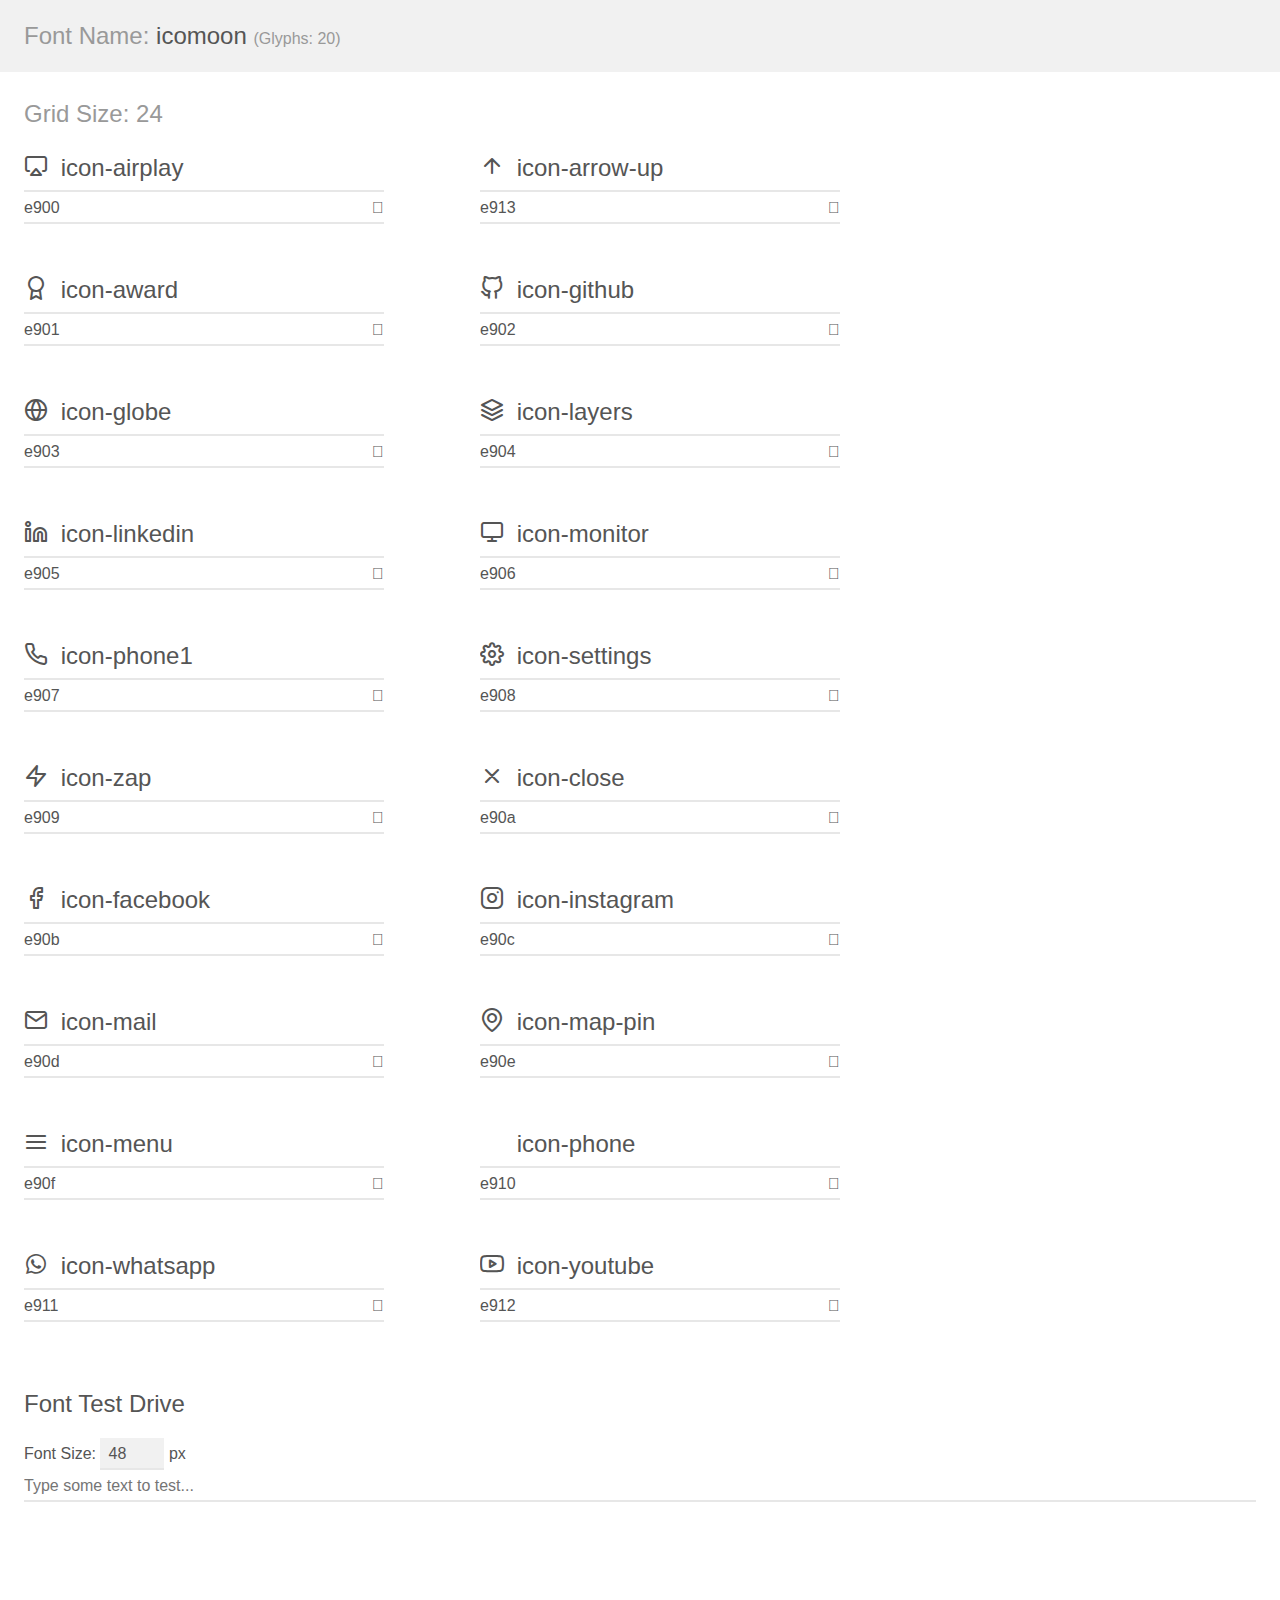
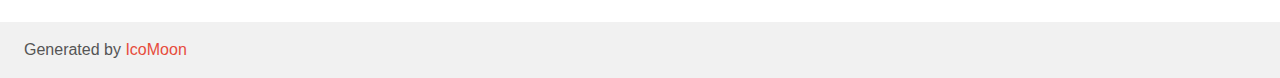
<file: assets2/demo.html>
<!doctype html>
<html>
<head>
    <meta charset="utf-8">
    <title>IcoMoon Demo</title>
    <meta name="description" content="An Icon Font Generated By IcoMoon.io">
    <meta name="viewport" content="width=device-width, initial-scale=1">
    <link rel="stylesheet" href="demo-files/demo.css">
    <link rel="stylesheet" href="style.css"></head>
<body>
    <div class="bgc1 clearfix">
        <h1 class="mhmm mvm"><span class="fgc1">Font Name:</span> icomoon <small class="fgc1">(Glyphs:&nbsp;20)</small></h1>
    </div>
    <div class="clearfix mhl ptl">
        <h1 class="mvm mtn fgc1">Grid Size: 24</h1>
        <div class="glyph fs1">
            <div class="clearfix bshadow0 pbs">
                <span class="icon-airplay"></span>
                <span class="mls"> icon-airplay</span>
            </div>
            <fieldset class="fs0 size1of1 clearfix hidden-false">
                <input type="text" readonly value="e900" class="unit size1of2" />
                <input type="text" maxlength="1" readonly value="&#xe900;" class="unitRight size1of2 talign-right" />
            </fieldset>
            <div class="fs0 bshadow0 clearfix hidden-true">
                <span class="unit pvs fgc1">liga: </span>
                <input type="text" readonly value="" class="liga unitRight" />
            </div>
        </div>
        <div class="glyph fs1">
            <div class="clearfix bshadow0 pbs">
                <span class="icon-arrow-up"></span>
                <span class="mls"> icon-arrow-up</span>
            </div>
            <fieldset class="fs0 size1of1 clearfix hidden-false">
                <input type="text" readonly value="e913" class="unit size1of2" />
                <input type="text" maxlength="1" readonly value="&#xe913;" class="unitRight size1of2 talign-right" />
            </fieldset>
            <div class="fs0 bshadow0 clearfix hidden-true">
                <span class="unit pvs fgc1">liga: </span>
                <input type="text" readonly value="" class="liga unitRight" />
            </div>
        </div>
        <div class="glyph fs1">
            <div class="clearfix bshadow0 pbs">
                <span class="icon-award"></span>
                <span class="mls"> icon-award</span>
            </div>
            <fieldset class="fs0 size1of1 clearfix hidden-false">
                <input type="text" readonly value="e901" class="unit size1of2" />
                <input type="text" maxlength="1" readonly value="&#xe901;" class="unitRight size1of2 talign-right" />
            </fieldset>
            <div class="fs0 bshadow0 clearfix hidden-true">
                <span class="unit pvs fgc1">liga: </span>
                <input type="text" readonly value="" class="liga unitRight" />
            </div>
        </div>
        <div class="glyph fs1">
            <div class="clearfix bshadow0 pbs">
                <span class="icon-github"></span>
                <span class="mls"> icon-github</span>
            </div>
            <fieldset class="fs0 size1of1 clearfix hidden-false">
                <input type="text" readonly value="e902" class="unit size1of2" />
                <input type="text" maxlength="1" readonly value="&#xe902;" class="unitRight size1of2 talign-right" />
            </fieldset>
            <div class="fs0 bshadow0 clearfix hidden-true">
                <span class="unit pvs fgc1">liga: </span>
                <input type="text" readonly value="" class="liga unitRight" />
            </div>
        </div>
        <div class="glyph fs1">
            <div class="clearfix bshadow0 pbs">
                <span class="icon-globe"></span>
                <span class="mls"> icon-globe</span>
            </div>
            <fieldset class="fs0 size1of1 clearfix hidden-false">
                <input type="text" readonly value="e903" class="unit size1of2" />
                <input type="text" maxlength="1" readonly value="&#xe903;" class="unitRight size1of2 talign-right" />
            </fieldset>
            <div class="fs0 bshadow0 clearfix hidden-true">
                <span class="unit pvs fgc1">liga: </span>
                <input type="text" readonly value="" class="liga unitRight" />
            </div>
        </div>
        <div class="glyph fs1">
            <div class="clearfix bshadow0 pbs">
                <span class="icon-layers"></span>
                <span class="mls"> icon-layers</span>
            </div>
            <fieldset class="fs0 size1of1 clearfix hidden-false">
                <input type="text" readonly value="e904" class="unit size1of2" />
                <input type="text" maxlength="1" readonly value="&#xe904;" class="unitRight size1of2 talign-right" />
            </fieldset>
            <div class="fs0 bshadow0 clearfix hidden-true">
                <span class="unit pvs fgc1">liga: </span>
                <input type="text" readonly value="" class="liga unitRight" />
            </div>
        </div>
        <div class="glyph fs1">
            <div class="clearfix bshadow0 pbs">
                <span class="icon-linkedin"></span>
                <span class="mls"> icon-linkedin</span>
            </div>
            <fieldset class="fs0 size1of1 clearfix hidden-false">
                <input type="text" readonly value="e905" class="unit size1of2" />
                <input type="text" maxlength="1" readonly value="&#xe905;" class="unitRight size1of2 talign-right" />
            </fieldset>
            <div class="fs0 bshadow0 clearfix hidden-true">
                <span class="unit pvs fgc1">liga: </span>
                <input type="text" readonly value="" class="liga unitRight" />
            </div>
        </div>
        <div class="glyph fs1">
            <div class="clearfix bshadow0 pbs">
                <span class="icon-monitor"></span>
                <span class="mls"> icon-monitor</span>
            </div>
            <fieldset class="fs0 size1of1 clearfix hidden-false">
                <input type="text" readonly value="e906" class="unit size1of2" />
                <input type="text" maxlength="1" readonly value="&#xe906;" class="unitRight size1of2 talign-right" />
            </fieldset>
            <div class="fs0 bshadow0 clearfix hidden-true">
                <span class="unit pvs fgc1">liga: </span>
                <input type="text" readonly value="" class="liga unitRight" />
            </div>
        </div>
        <div class="glyph fs1">
            <div class="clearfix bshadow0 pbs">
                <span class="icon-phone1"></span>
                <span class="mls"> icon-phone1</span>
            </div>
            <fieldset class="fs0 size1of1 clearfix hidden-false">
                <input type="text" readonly value="e907" class="unit size1of2" />
                <input type="text" maxlength="1" readonly value="&#xe907;" class="unitRight size1of2 talign-right" />
            </fieldset>
            <div class="fs0 bshadow0 clearfix hidden-true">
                <span class="unit pvs fgc1">liga: </span>
                <input type="text" readonly value="" class="liga unitRight" />
            </div>
        </div>
        <div class="glyph fs1">
            <div class="clearfix bshadow0 pbs">
                <span class="icon-settings"></span>
                <span class="mls"> icon-settings</span>
            </div>
            <fieldset class="fs0 size1of1 clearfix hidden-false">
                <input type="text" readonly value="e908" class="unit size1of2" />
                <input type="text" maxlength="1" readonly value="&#xe908;" class="unitRight size1of2 talign-right" />
            </fieldset>
            <div class="fs0 bshadow0 clearfix hidden-true">
                <span class="unit pvs fgc1">liga: </span>
                <input type="text" readonly value="" class="liga unitRight" />
            </div>
        </div>
        <div class="glyph fs1">
            <div class="clearfix bshadow0 pbs">
                <span class="icon-zap"></span>
                <span class="mls"> icon-zap</span>
            </div>
            <fieldset class="fs0 size1of1 clearfix hidden-false">
                <input type="text" readonly value="e909" class="unit size1of2" />
                <input type="text" maxlength="1" readonly value="&#xe909;" class="unitRight size1of2 talign-right" />
            </fieldset>
            <div class="fs0 bshadow0 clearfix hidden-true">
                <span class="unit pvs fgc1">liga: </span>
                <input type="text" readonly value="" class="liga unitRight" />
            </div>
        </div>
        <div class="glyph fs1">
            <div class="clearfix bshadow0 pbs">
                <span class="icon-close"></span>
                <span class="mls"> icon-close</span>
            </div>
            <fieldset class="fs0 size1of1 clearfix hidden-false">
                <input type="text" readonly value="e90a" class="unit size1of2" />
                <input type="text" maxlength="1" readonly value="&#xe90a;" class="unitRight size1of2 talign-right" />
            </fieldset>
            <div class="fs0 bshadow0 clearfix hidden-true">
                <span class="unit pvs fgc1">liga: </span>
                <input type="text" readonly value="" class="liga unitRight" />
            </div>
        </div>
        <div class="glyph fs1">
            <div class="clearfix bshadow0 pbs">
                <span class="icon-facebook"></span>
                <span class="mls"> icon-facebook</span>
            </div>
            <fieldset class="fs0 size1of1 clearfix hidden-false">
                <input type="text" readonly value="e90b" class="unit size1of2" />
                <input type="text" maxlength="1" readonly value="&#xe90b;" class="unitRight size1of2 talign-right" />
            </fieldset>
            <div class="fs0 bshadow0 clearfix hidden-true">
                <span class="unit pvs fgc1">liga: </span>
                <input type="text" readonly value="" class="liga unitRight" />
            </div>
        </div>
        <div class="glyph fs1">
            <div class="clearfix bshadow0 pbs">
                <span class="icon-instagram"></span>
                <span class="mls"> icon-instagram</span>
            </div>
            <fieldset class="fs0 size1of1 clearfix hidden-false">
                <input type="text" readonly value="e90c" class="unit size1of2" />
                <input type="text" maxlength="1" readonly value="&#xe90c;" class="unitRight size1of2 talign-right" />
            </fieldset>
            <div class="fs0 bshadow0 clearfix hidden-true">
                <span class="unit pvs fgc1">liga: </span>
                <input type="text" readonly value="" class="liga unitRight" />
            </div>
        </div>
        <div class="glyph fs1">
            <div class="clearfix bshadow0 pbs">
                <span class="icon-mail"></span>
                <span class="mls"> icon-mail</span>
            </div>
            <fieldset class="fs0 size1of1 clearfix hidden-false">
                <input type="text" readonly value="e90d" class="unit size1of2" />
                <input type="text" maxlength="1" readonly value="&#xe90d;" class="unitRight size1of2 talign-right" />
            </fieldset>
            <div class="fs0 bshadow0 clearfix hidden-true">
                <span class="unit pvs fgc1">liga: </span>
                <input type="text" readonly value="" class="liga unitRight" />
            </div>
        </div>
        <div class="glyph fs1">
            <div class="clearfix bshadow0 pbs">
                <span class="icon-map-pin"></span>
                <span class="mls"> icon-map-pin</span>
            </div>
            <fieldset class="fs0 size1of1 clearfix hidden-false">
                <input type="text" readonly value="e90e" class="unit size1of2" />
                <input type="text" maxlength="1" readonly value="&#xe90e;" class="unitRight size1of2 talign-right" />
            </fieldset>
            <div class="fs0 bshadow0 clearfix hidden-true">
                <span class="unit pvs fgc1">liga: </span>
                <input type="text" readonly value="" class="liga unitRight" />
            </div>
        </div>
        <div class="glyph fs1">
            <div class="clearfix bshadow0 pbs">
                <span class="icon-menu"></span>
                <span class="mls"> icon-menu</span>
            </div>
            <fieldset class="fs0 size1of1 clearfix hidden-false">
                <input type="text" readonly value="e90f" class="unit size1of2" />
                <input type="text" maxlength="1" readonly value="&#xe90f;" class="unitRight size1of2 talign-right" />
            </fieldset>
            <div class="fs0 bshadow0 clearfix hidden-true">
                <span class="unit pvs fgc1">liga: </span>
                <input type="text" readonly value="" class="liga unitRight" />
            </div>
        </div>
        <div class="glyph fs1">
            <div class="clearfix bshadow0 pbs">
                <span class="icon-phone"></span>
                <span class="mls"> icon-phone</span>
            </div>
            <fieldset class="fs0 size1of1 clearfix hidden-false">
                <input type="text" readonly value="e910" class="unit size1of2" />
                <input type="text" maxlength="1" readonly value="&#xe910;" class="unitRight size1of2 talign-right" />
            </fieldset>
            <div class="fs0 bshadow0 clearfix hidden-true">
                <span class="unit pvs fgc1">liga: </span>
                <input type="text" readonly value="" class="liga unitRight" />
            </div>
        </div>
        <div class="glyph fs1">
            <div class="clearfix bshadow0 pbs">
                <span class="icon-whatsapp"></span>
                <span class="mls"> icon-whatsapp</span>
            </div>
            <fieldset class="fs0 size1of1 clearfix hidden-false">
                <input type="text" readonly value="e911" class="unit size1of2" />
                <input type="text" maxlength="1" readonly value="&#xe911;" class="unitRight size1of2 talign-right" />
            </fieldset>
            <div class="fs0 bshadow0 clearfix hidden-true">
                <span class="unit pvs fgc1">liga: </span>
                <input type="text" readonly value="" class="liga unitRight" />
            </div>
        </div>
        <div class="glyph fs1">
            <div class="clearfix bshadow0 pbs">
                <span class="icon-youtube"></span>
                <span class="mls"> icon-youtube</span>
            </div>
            <fieldset class="fs0 size1of1 clearfix hidden-false">
                <input type="text" readonly value="e912" class="unit size1of2" />
                <input type="text" maxlength="1" readonly value="&#xe912;" class="unitRight size1of2 talign-right" />
            </fieldset>
            <div class="fs0 bshadow0 clearfix hidden-true">
                <span class="unit pvs fgc1">liga: </span>
                <input type="text" readonly value="" class="liga unitRight" />
            </div>
        </div>
    </div>

    <!--[if gt IE 8]><!-->
    <div class="mhl clearfix mbl">
        <h1>Font Test Drive</h1>
        <label>
            Font Size: <input id="fontSize" type="number" class="textbox0 mbm"
            min="8" value="48" />
            px
        </label>
        <input id="testText" type="text" class="phl size1of1 mvl"
        placeholder="Type some text to test..." value=""/>
        <div id="testDrive" class="icon-" style="font-family: icomoon">&nbsp;
        </div>
    </div>
    <!--<![endif]-->
    <div class="bgc1 clearfix">
        <p class="mhl">Generated by <a href="https://icomoon.io/app">IcoMoon</a></p>
    </div>

    <script src="demo-files/demo.js"></script>
</body>
</html>
</file>
<file: assets/demo-files/demo.css>
body {
  padding: 0;
  margin: 0;
  font-family: sans-serif;
  font-size: 1em;
  line-height: 1.5;
  color: #555;
  background: #fff;
}
h1 {
  font-size: 1.5em;
  font-weight: normal;
  box-shadow: 0 1px #ddd, 0 2px #fff, 0 3px #ddd;
}
small {
  font-size: .66666667em;
}
a {
  color: #e74c3c;
  text-decoration: none;
}
a:hover, a:focus {
  box-shadow: 0 1px #e74c3c;
}
.bshadow0, input {
  box-shadow: inset 0 -2px #e7e7e7;
}
input:hover {
  box-shadow: inset 0 -2px #ccc;
}
input, fieldset {
  font-size: 1em;
  margin: 0;
  padding: 0;
  border: 0;
}
input {
  color: inherit;
  line-height: 1.5;
  height: 1.5em;
  padding: .25em 0;
}
input:focus {
  outline: none;
  box-shadow: inset 0 -2px #449fdb;
}
.glyph {
  font-size: 16px;
  margin-right: 1.5em;
  float: left;
  width: 17em;
}
svg {
  color: #000;
}
.liga {
  width: 80%;
  width: calc(100% - 2.5em);
}
.talign-right {
  text-align: right;
}
.talign-center {
  text-align: center;
}
.bgc1 {
  background: #f1f1f1;
}
.fgc0 {
  color: #000;
}
.fgc1 {
  color: #999;
}
p {
  margin-top: 1em;
  margin-bottom: 1em;
}
.mvm {
  margin-top: .75em;
  margin-bottom: .75em;
}
.mtn {
  margin-top: 0;
}
.mtl, .mal {
  margin-top: 1.5em;
}
.mbl, .mal {
  margin-bottom: 1.5em;
}
.mal, .mhl {
  margin-left: 1.5em;
  margin-right: 1.5em;
}
.mhmm {
  margin-left: 1em;
  margin-right: 1em;
}
.ptl {
  padding-top: 1.5em;
}
.pbs, .pvs {
  padding-bottom: .25em;
}
.pvs, .pts {
  padding-top: .25em;
}
.unit {
  float: left;
}
.unitRight {
  float: right;
}
.size1of2 {
  width: 50%;
}
.size1of1 {
  width: 100%;
}
.clearfix:before, .clearfix:after {
  content: " ";
  display: table;
}
.clearfix:after {
  clear: both;
}
.hidden-true {
  display: none;
}
.textbox0 {
  width: 3em;
  background: #f1f1f1;
  padding: .25em .5em;
  line-height: 1.5;
  height: 1.5em;
}
.fs0 {
  font-size: 16px;
}
.fs1 {
  font-size: 24px;
}
.name {
  margin-left: .25em;
}
</file>
<file: assets/style.css>
.icon {
  display: inline-block;
  width: 1em;
  height: 1em;
  stroke-width: 0;
  stroke: currentColor;
  fill: currentColor;
}

/* ==========================================
Single-colored icons can be modified like so:
.icon-name {
  font-size: 32px;
  color: red;
}
========================================== */
</file>
<file: assets2/demo-files/demo.css>
body {
  padding: 0;
  margin: 0;
  font-family: sans-serif;
  font-size: 1em;
  line-height: 1.5;
  color: #555;
  background: #fff;
}
h1 {
  font-size: 1.5em;
  font-weight: normal;
}
small {
  font-size: .66666667em;
}
a {
  color: #e74c3c;
  text-decoration: none;
}
a:hover, a:focus {
  box-shadow: 0 1px #e74c3c;
}
.bshadow0, input {
  box-shadow: inset 0 -2px #e7e7e7;
}
input:hover {
  box-shadow: inset 0 -2px #ccc;
}
input, fieldset {
  font-family: sans-serif;
  font-size: 1em;
  margin: 0;
  padding: 0;
  border: 0;
}
input {
  color: inherit;
  line-height: 1.5;
  height: 1.5em;
  padding: .25em 0;
}
input:focus {
  outline: none;
  box-shadow: inset 0 -2px #449fdb;
}
.glyph {
  font-size: 16px;
  width: 15em;
  padding-bottom: 1em;
  margin-right: 4em;
  margin-bottom: 1em;
  float: left;
  overflow: hidden;
}
.liga {
  width: 80%;
  width: calc(100% - 2.5em);
}
.talign-right {
  text-align: right;
}
.talign-center {
  text-align: center;
}
.bgc1 {
  background: #f1f1f1;
}
.fgc1 {
  color: #999;
}
.fgc0 {
  color: #000;
}
p {
  margin-top: 1em;
  margin-bottom: 1em;
}
.mvm {
  margin-top: .75em;
  margin-bottom: .75em;
}
.mtn {
  margin-top: 0;
}
.mtl, .mal {
  margin-top: 1.5em;
}
.mbl, .mal {
  margin-bottom: 1.5em;
}
.mal, .mhl {
  margin-left: 1.5em;
  margin-right: 1.5em;
}
.mhmm {
  margin-left: 1em;
  margin-right: 1em;
}
.mls {
  margin-left: .25em;
}
.ptl {
  padding-top: 1.5em;
}
.pbs, .pvs {
  padding-bottom: .25em;
}
.pvs, .pts {
  padding-top: .25em;
}
.unit {
  float: left;
}
.unitRight {
  float: right;
}
.size1of2 {
  width: 50%;
}
.size1of1 {
  width: 100%;
}
.clearfix:before, .clearfix:after {
  content: " ";
  display: table;
}
.clearfix:after {
  clear: both;
}
.hidden-true {
  display: none;
}
.textbox0 {
  width: 3em;
  background: #f1f1f1;
  padding: .25em .5em;
  line-height: 1.5;
  height: 1.5em;
}
#testDrive {
  display: block;
  padding-top: 24px;
  line-height: 1.5;
}
.fs0 {
  font-size: 16px;
}
.fs1 {
  font-size: 24px;
}
</file>
<file: assets2/style.css>
@font-face {
    font-family: 'icomoon';
    src: url('fonts/icomoon.eot?ryp1at');
    src: url('fonts/icomoon.eot?ryp1at#iefix') format('embedded-opentype'), url('fonts/icomoon.ttf?ryp1at') format('truetype'), url('fonts/icomoon.woff?ryp1at') format('woff'), url('fonts/icomoon.svg?ryp1at#icomoon') format('svg');
    font-weight: normal;
    font-style: normal;
    font-display: block;
}

[class^="icon-"],
[class*=" icon-"] {
    /* use !important to prevent issues with browser extensions that change fonts */
    font-family: 'icomoon' !important;
    speak: never;
    font-style: normal;
    font-weight: normal;
    font-variant: normal;
    text-transform: none;
    line-height: 1;
    /* Better Font Rendering =========== */
    -webkit-font-smoothing: antialiased;
    -moz-osx-font-smoothing: grayscale;
}

.icon-airplay:before {
    content: "\e900";
}

.icon-arrow-up:before {
    content: "\e913";
}

.icon-award:before {
    content: "\e901";
}

.icon-github:before {
    content: "\e902";
}

.icon-globe:before {
    content: "\e903";
}

.icon-layers:before {
    content: "\e904";
}

.icon-linkedin:before {
    content: "\e905";
}

.icon-monitor:before {
    content: "\e906";
}

.icon-phone1:before {
    content: "\e907";
}

.icon-settings:before {
    content: "\e908";
}

.icon-zap:before {
    content: "\e909";
}

.icon-close:before {
    content: "\e90a";
}

.icon-facebook:before {
    content: "\e90b";
}

.icon-instagram:before {
    content: "\e90c";
}

.icon-mail:before {
    content: "\e90d";
}

.icon-map-pin:before {
    content: "\e90e";
}

.icon-menu:before {
    content: "\e90f";
}

.icon-phone:before {
    content: "\e910";
}

.icon-whatsapp:before {
    content: "\e911";
}

.icon-youtube:before {
    content: "\e912";
}
</file>
